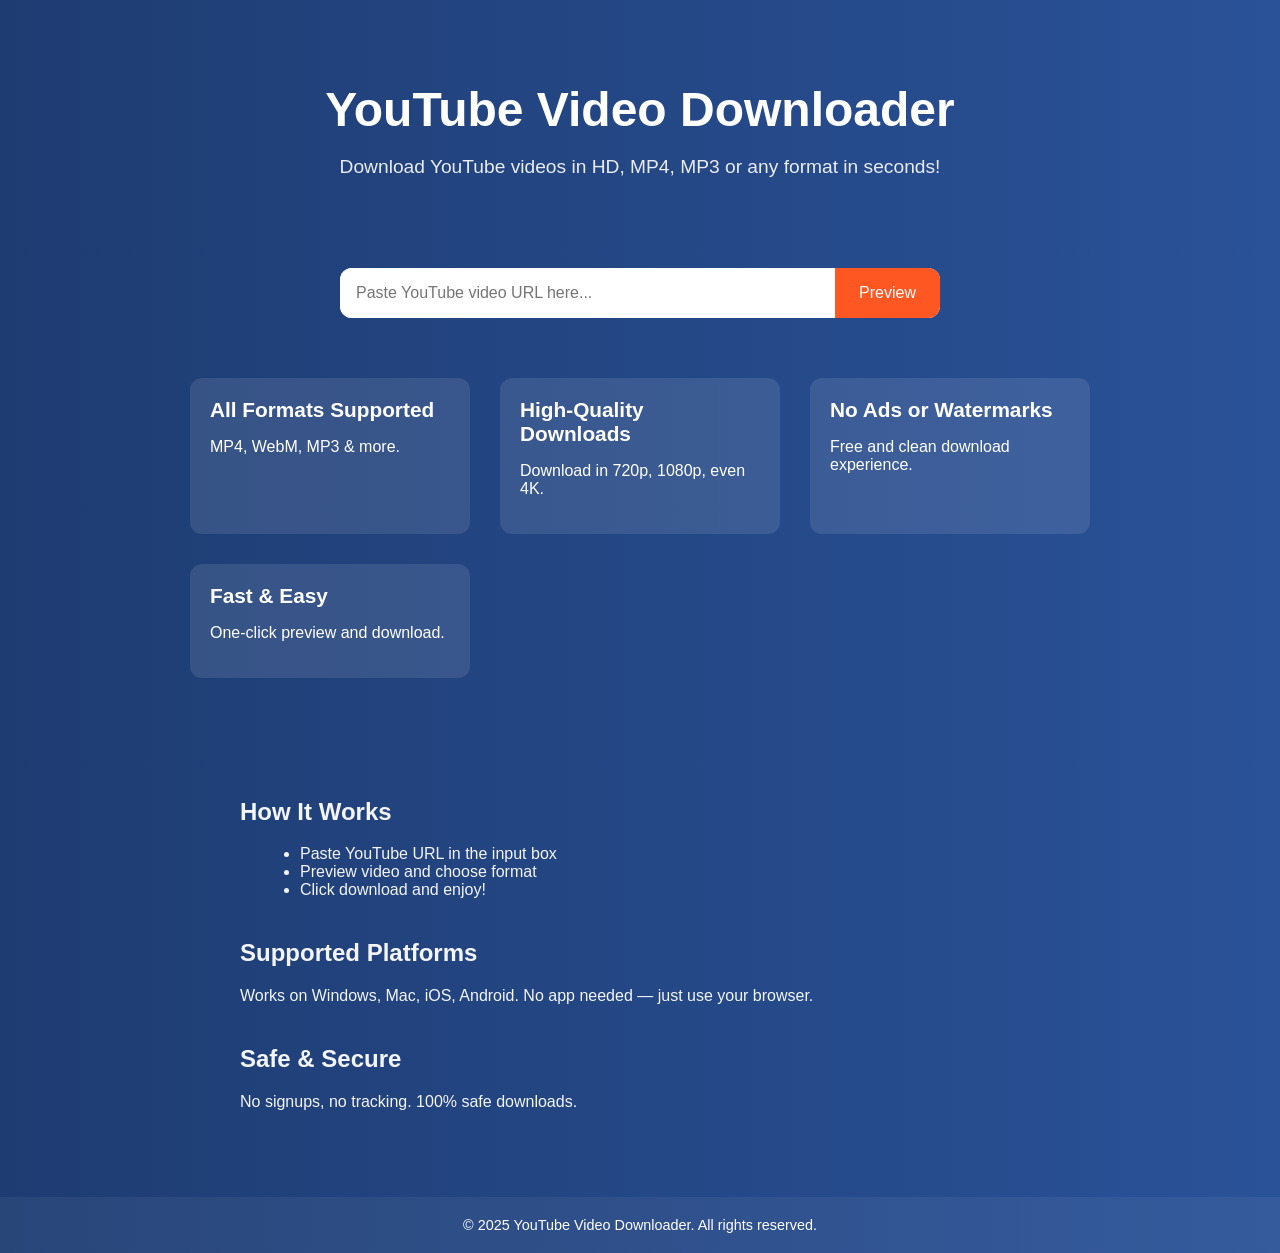
<file: templates/index.html>
<!DOCTYPE html>
<html lang="en">
<head>
  <meta charset="UTF-8" />
  <meta name="viewport" content="width=device-width, initial-scale=1.0"/>
  <title>YouTube Video Downloader</title>
  <meta name="description" content="Download YouTube videos in all formats and resolutions, including MP3 and 4K. Fast, free, and easy-to-use downloader website.">
  <link rel="stylesheet" href="/static/style.css"/>
</head>
<body>
  <header>
    <h1>YouTube Video Downloader</h1>
    <p>Download YouTube videos in HD, MP4, MP3 or any format in seconds!</p>
  </header>

  <form action="/preview" method="post">
    <div class="search-box">
      <input type="url" name="url" placeholder="Paste YouTube video URL here..." required />
      <button type="submit">Preview</button>
    </div>
  </form>

  <section class="features">
    <div class="feature"><h3>All Formats Supported</h3><p>MP4, WebM, MP3 & more.</p></div>
    <div class="feature"><h3>High-Quality Downloads</h3><p>Download in 720p, 1080p, even 4K.</p></div>
    <div class="feature"><h3>No Ads or Watermarks</h3><p>Free and clean download experience.</p></div>
    <div class="feature"><h3>Fast & Easy</h3><p>One-click preview and download.</p></div>
  </section>

  <section class="extra-info">
    <h2>How It Works</h2>
    <ul>
      <li>Paste YouTube URL in the input box</li>
      <li>Preview video and choose format</li>
      <li>Click download and enjoy!</li>
    </ul>

    <h2>Supported Platforms</h2>
    <p>Works on Windows, Mac, iOS, Android. No app needed — just use your browser.</p>

    <h2>Safe & Secure</h2>
    <p>No signups, no tracking. 100% safe downloads.</p>
  </section>

  <footer>
    &copy; 2025 YouTube Video Downloader. All rights reserved.
  </footer>
</body>
</html>
</file>
<file: static/style.css>
body {
    margin: 0;
    font-family: 'Segoe UI', sans-serif;
    background: linear-gradient(to right, #1e3c72, #2a5298);
    color: #fff;
}
header {
    text-align: center;
    padding: 50px 20px 30px;
}
header h1 {
    font-size: 3rem;
    margin-bottom: 10px;
}
header p {
    font-size: 1.2rem;
    opacity: 0.9;
}
.search-box {
    max-width: 600px;
    margin: 40px auto;
    background: #fff;
    border-radius: 12px;
    overflow: hidden;
    display: flex;
}
.search-box input {
    flex: 1;
    padding: 16px;
    border: none;
    font-size: 1rem;
}
.search-box button {
    padding: 16px 24px;
    background-color: #ff5722;
    color: #fff;
    border: none;
    font-size: 1rem;
    cursor: pointer;
    transition: background 0.3s;
}
.search-box button:hover {
    background-color: #e64a19;
}
.features {
    max-width: 900px;
    margin: 60px auto;
    display: grid;
    grid-template-columns: repeat(auto-fit, minmax(250px, 1fr));
    gap: 30px;
    padding: 0 20px;
}
.feature {
    background: rgba(255, 255, 255, 0.1);
    padding: 20px;
    border-radius: 12px;
}
.feature h3 {
    margin-top: 0;
    font-size: 1.3rem;
    margin-bottom: 10px;
}
footer {
    text-align: center;
    padding: 20px;
    font-size: 0.9rem;
    background: rgba(255, 255, 255, 0.05);
    margin-top: 50px;
}
.extra-info {
    max-width: 800px;
    margin: auto;
    padding: 20px;
    opacity: 0.95;
}
.extra-info h2 {
    margin-top: 40px;
}
.extra-info ul {
    margin-left: 20px;
}
</file>
